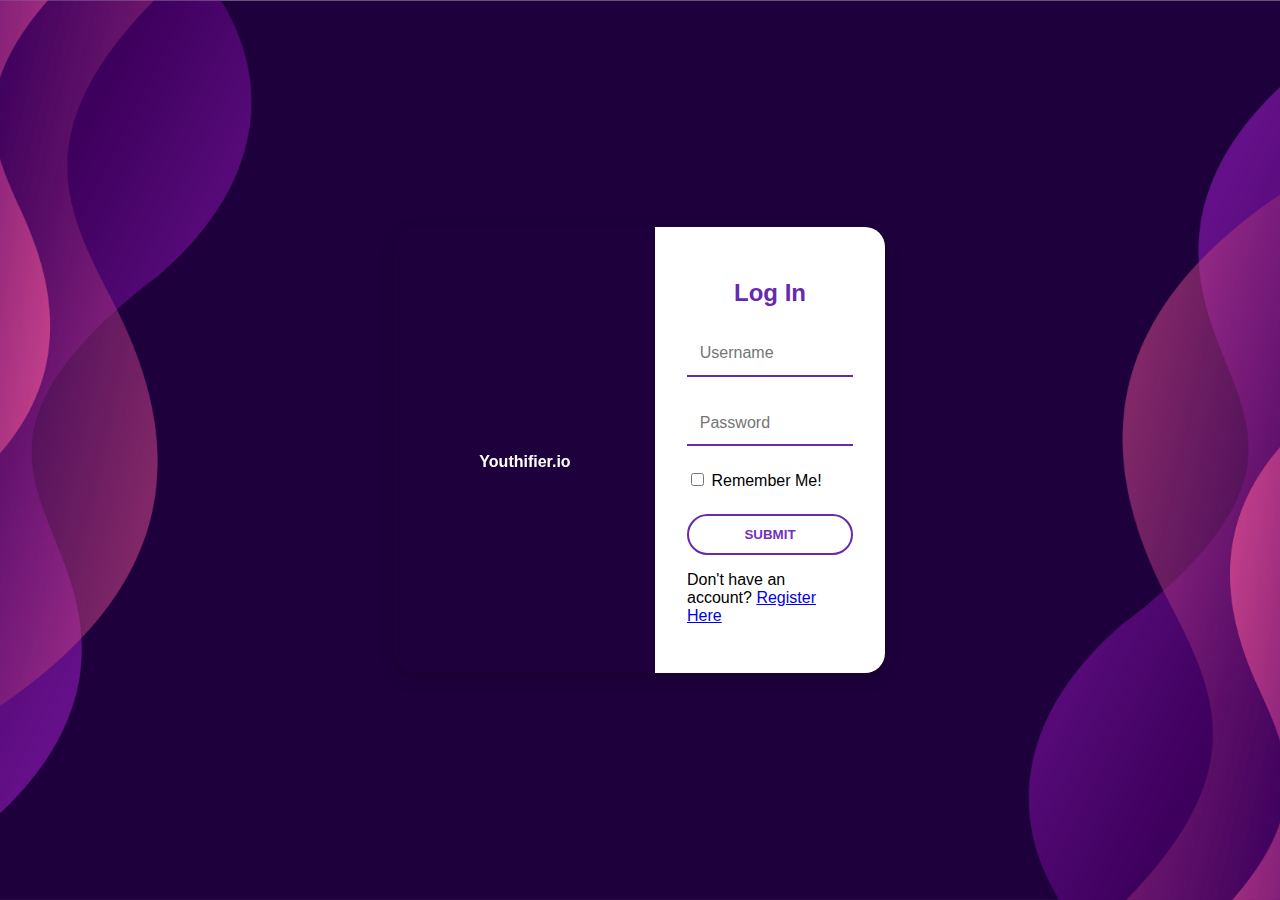
<file: index.html>
<html>
<head>
	<meta charset="UTF-8">
	<meta name="viewport" content="width=device-width, initial-scale=1">
	<title>Login - Youthifier.io</title>
    <link rel="stylesheet" href="login.css">
</head>
<body>
	<div class="container-fluid">
		<div class="row main-content bg-success text-center">
			<div class="col-md-4 text-center company__info">
				<span class="company__logo"><h2><span class="fa fa-android"></span></h2></span>
                <h4 class="company_title">Youthifier.io</h4>
			</div>
			<div class="col-md-8 col-xs-12 col-sm-12 login_form ">
				<div class="container-fluid">
					<div class="row">
						<h2>Log In</h2>
					</div>
					<div class="row">
						<form control="" class="form-group">
							<div class="row">
								<input type="text" name="username" id="username" class="form__input" placeholder="Username">
							</div>
							<div class="row">
								<!-- <span class="fa fa-lock"></span> -->
								<input type="password" name="password" id="password" class="form__input" placeholder="Password">
							</div>
							<div class="row">
								<input type="checkbox" name="remember_me" id="remember_me" class="">
								<label for="remember_me">Remember Me!</label>
							</div>
							<div class="row">
								<input type="submit" value="Submit" class="btn">
							</div>
						</form>
					</div>
					<div class="row">
						<p>Don't have an account? <a href="#">Register Here</a></p>
					</div>
				</div>
			</div>
		</div>
	</div>

    <script>
        console.log("Made by Aditya Raj");
    </script>
</body>

</html>
</file>
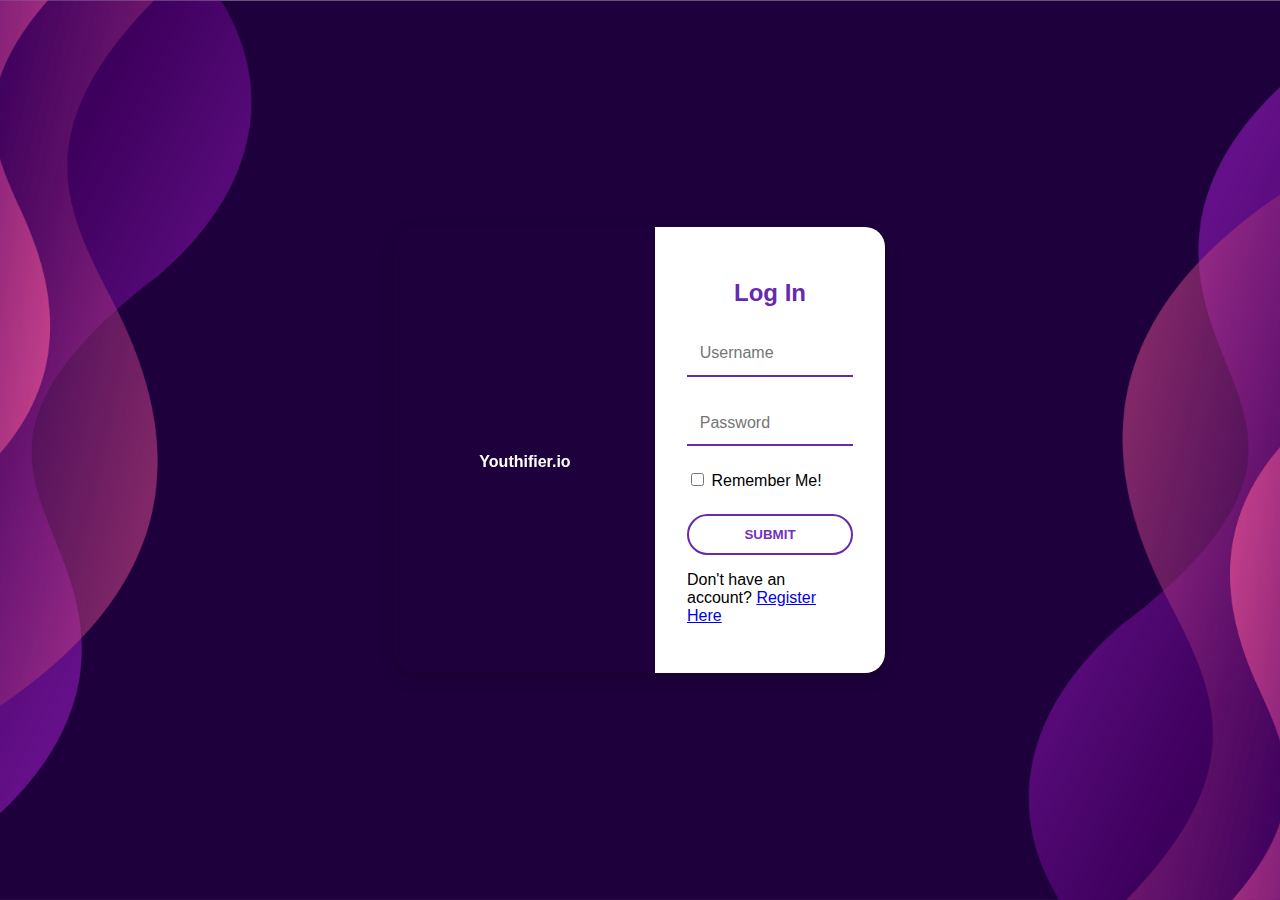
<file: login.html>
<html>
<head>
	<meta charset="UTF-8">
	<meta name="viewport" content="width=device-width, initial-scale=1">
	<title>Login - Youthifier.io</title>
    <link rel="stylesheet" href="login.css">
</head>
<body>
	<div class="container-fluid">
		<div class="row main-content bg-success text-center">
			<div class="col-md-4 text-center company__info">
				<span class="company__logo"><h2><span class="fa fa-android"></span></h2></span>
                <h4 class="company_title">Youthifier.io</h4>
			</div>
			<div class="col-md-8 col-xs-12 col-sm-12 login_form ">
				<div class="container-fluid">
					<div class="row">
						<h2>Log In</h2>
					</div>
					<div class="row">
						<form control="" class="form-group">
							<div class="row">
								<input type="text" name="username" id="username" class="form__input" placeholder="Username">
							</div>
							<div class="row">
								<!-- <span class="fa fa-lock"></span> -->
								<input type="password" name="password" id="password" class="form__input" placeholder="Password">
							</div>
							<div class="row">
								<input type="checkbox" name="remember_me" id="remember_me" class="">
								<label for="remember_me">Remember Me!</label>
							</div>
							<div class="row">
								<input type="submit" value="Submit" class="btn">
							</div>
						</form>
					</div>
					<div class="row">
						<p>Don't have an account? <a href="#">Register Here</a></p>
					</div>
				</div>
			</div>
		</div>
	</div>

    <script>
        console.log("Made by Aditya Raj");
    </script>
</body>

</html>
</file>
<file: login.css>
body {
    background: url("loginbg.jpg")  no-repeat center center fixed;
    background-repeat: no-repeat;
    background-size: cover;
    font-family: Arial, sans-serif;
    background-color: #f4f4f4;
    margin: 0;
    padding: 0;
    display: flex;
    justify-content: center;
    align-items: center;
    min-height: 100vh;
}

.main-content {
    display: flex;
    width: 100%;
    background-color: transparent;
    border-radius: 20px;
    box-shadow: 0 5px 15px rgba(0, 0, 0, 0.2);
    overflow: hidden;
    margin: auto;
    transition: width 0.5s ease;
}

.company__info {
    background-color: transparent;
    backdrop-filter: blur(3px); 
    color: #fff;
    display: flex;
    flex-direction: column;
    justify-content: center;
    align-items: center;
    padding: 2em;
    width: 40%;
    box-shadow: #f4f4f4;
}

.company__info h2 {
    font-size: 1.8em;
    margin-bottom: 0.5em;
}

.fa-android {
    font-size: 3em;
    margin-bottom: 0.5em;
}

.login_form {
    background-color: #ffffff;
    flex: 1;
    display: flex;
    flex-direction: column;
    justify-content: center;
    padding: 2em;
}

.row > h2 {
    color: #662AAF;
    font-size: 1.5em;
    margin-bottom: 1em;
    text-align: center;
}

form {
    display: flex;
    flex-direction: column;
    gap: 1.5em;
}

.form__input {
    width: 100%;
    border: none;
    border-bottom: 2px solid #662AAF;
    padding: 0.8em;
    font-size: 1em;
    outline: none;
    transition: all 0.5s ease;
}

.form__input:focus {
    border-bottom-color: #6D2DB8;
    box-shadow: 0 2px 10px rgba(0, 128, 128, 0.5);
}

.btn {
    width: 100%;
    padding: 0.8em;
    border: 2px solid #662AAF;
    border-radius: 30px;
    background-color: transparent;
    color: #7330C1;
    font-weight: bold;
    text-transform: uppercase;
    cursor: pointer;
    transition: all 0.5s ease;
}

.btn:hover {
    background-color: #7330C1;
    color: #ffffff;
}

@media screen and (max-width: 800px) {
    .main-content {
        width: 70%;
    }

    .company__info {
        display: none; 
    }

    .login_form {
        border-radius: 20px;
    }
}

@media screen and (max-width: 640px) {
    .main-content {
        width: 90%;
    }
}
</file>
